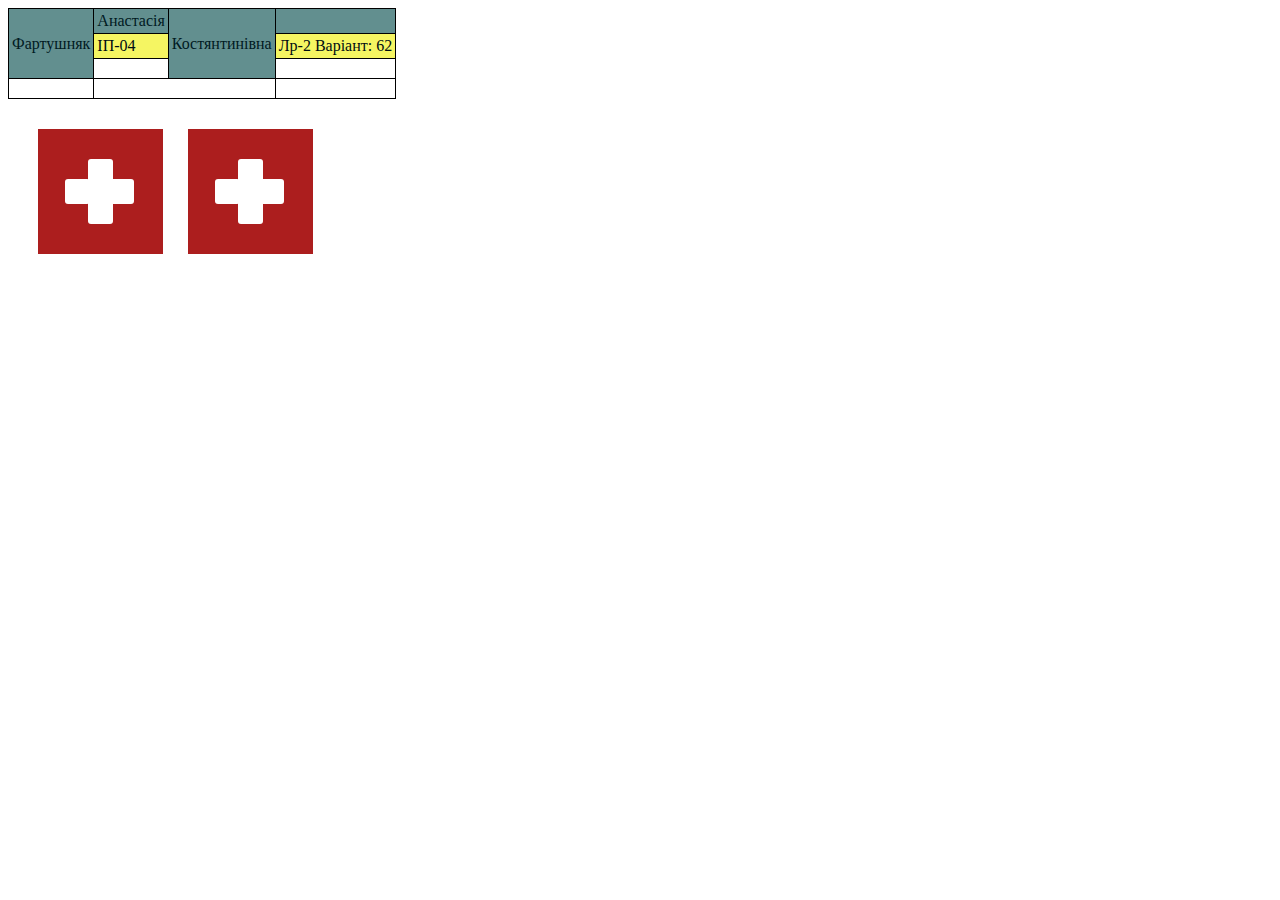
<file: lab_2/index.html>
<!DOCTYPE HTML PUBLIC "-//W3C//DTD HTML 4.01//EN" "http://www.w3.org/TR/html4/strict.dtd">
<html>
 <head>
  <meta http-equiv="Content-Type" content="text/html; charset=utf-8">
  <link rel="stylesheet" href="style.css">
  <title>Фартушняк Анастасія ІП-04 Лаб 2 варіант: 62</title>
 </head>
 <body>
  <table>
   <tr id="first_row">
        <td rowspan="3">
            Фартушняк
        </td>
        <td>
            Анастасія
        </td>
        <td rowspan="3">
            Костянтинівна
        </td>
        <td></td>
   </tr>
   <tr id="second_row">
        <td>
            ІП-04
        </td>
        <td>
           Лр-2  Варіант: 62 
        </td>
   </tr>
   <tr id="fourth_row">
        <td></td><td></td>
   </tr>
   <tr id="third_row">
        <td></td><td colspan = "2"></td><td></td>
   </tr>
  </table>
  <div id="square" class="position_cross">
    <div id="small_square" class="squeres"></div>
    <div id="small_square_2" class="squeres"></div>
    <div id="small_square_3" class="squeres"></div>
    <div id="small_square_4" class="squeres"></div>
    <div id="small_square_5" class="squeres"></div>
  </div>
  <div id="square" class="transform_cross">
    <div id="small_square" class="squeres"></div>
    <div id="small_square_2" class="squeres"></div>
    <div id="small_square_3" class="squeres"></div>
    <div id="small_square_4" class="squeres"></div>
    <div id="small_square_5" class="squeres"></div>
  </div>
 </body>
</html>
</file>
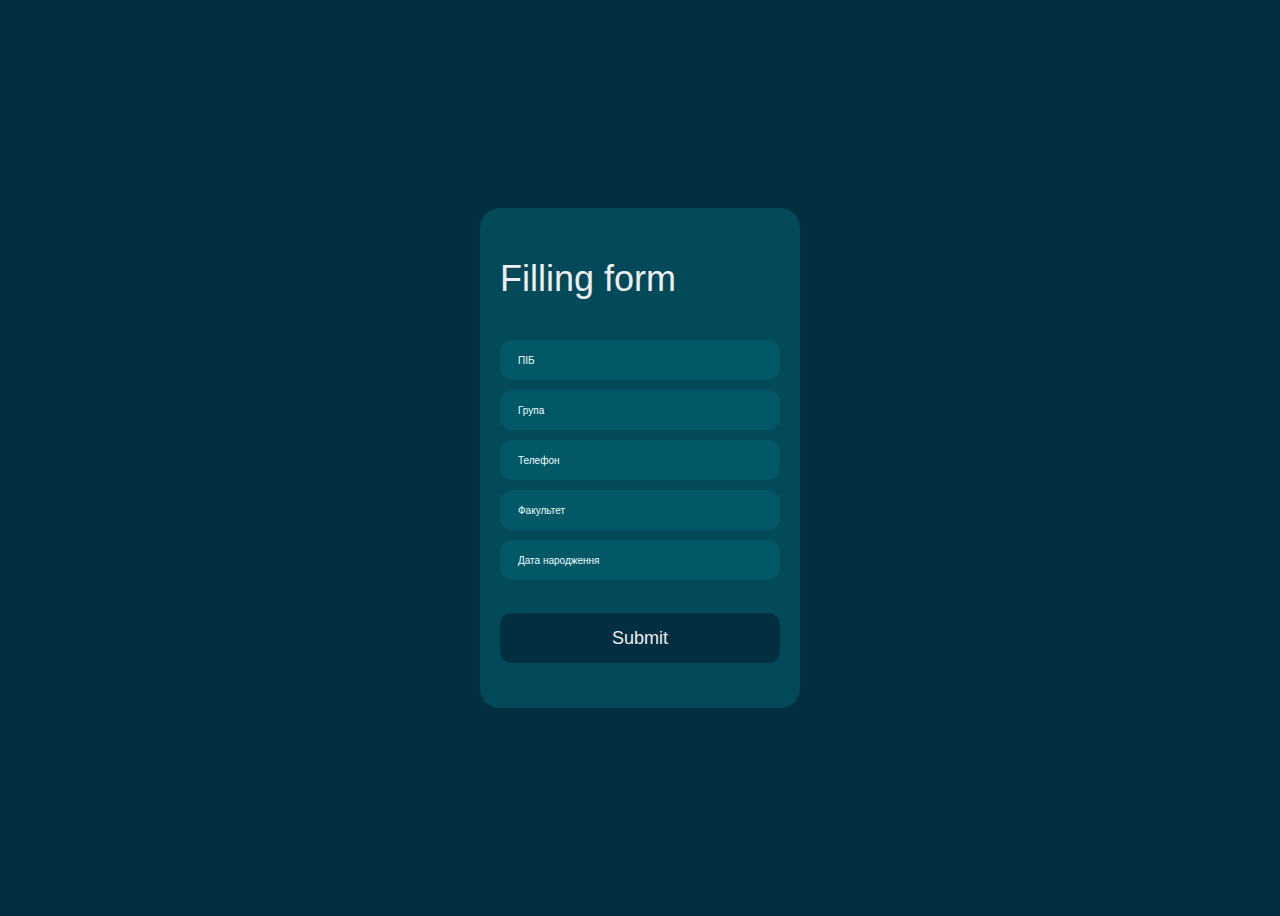
<file: lab_5/index.html>
<!DOCTYPE html>
<html>
    <head>
        <meta charset="utf-8">
        <title>Фартушняк Анастасія ІП-04 Лаб 5 варіант: 62</title>
        <link rel="stylesheet" href="style.css">
        <script src = "script.js"></script>
    </head>
    <body>
        <div class = "form">
            <div class="title">Filling form</div>

            <div id = "first_form_div">
                <input type="text" name="username" class = "input " id="username" placeholder="ПІБ" required>
                <div class="cut"></div>
            </div>
            <div id = "form_div">
                <input type="text" name="group" class = "input" id="group" placeholder="Група" required>
                <div class="cut"></div>
            </div>
            <div id = "form_div">
                <input type="number" name="phone_number" class = "input" id="phone_number" placeholder="Телефон" required>
                <div class="cut"></div>
            </div>
            <div id = "form_div">
                <input type="text" name="fakultet" class = "input" id="fakultet" placeholder="Факультет" required>
                <div class="cut"></div>
            </div>
            <div id = "form_div">
                <input type="text" name="date_of_birth" class = "input" id="date_of_birth" placeholder="Дата народження" required>
                <div class="cut"></div>
            </div>
            <button type = "button" class = "btn" id = "btn" onclick="top.location.href = 'box.html'"> Submit </button>
        </div>

       
    </body>
</html>
</file>
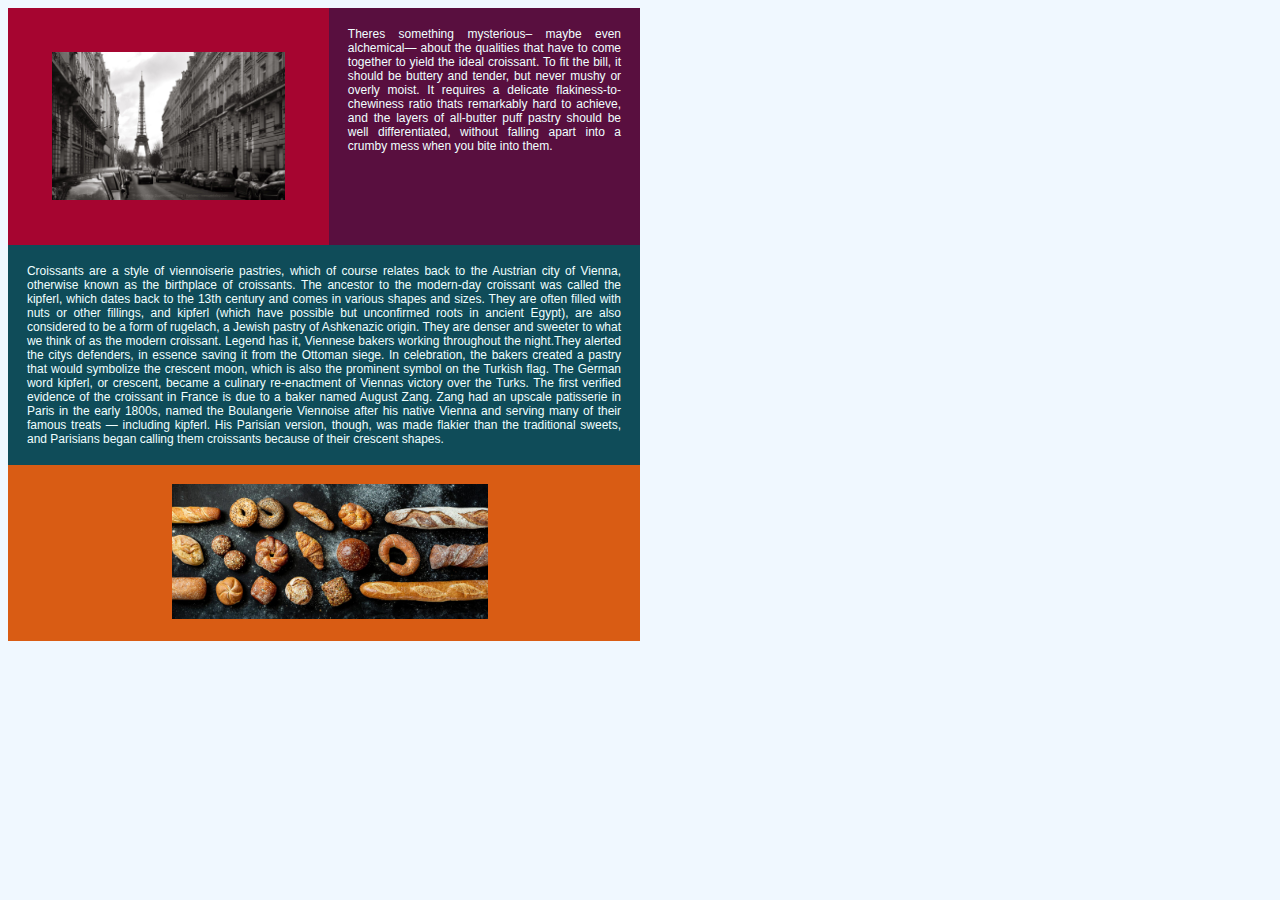
<file: lab_3/flex/index.html>
<!DOCTYPE html>
<html>

<head>
    <meta charset="utf-8">
    <link rel="stylesheet" href="style.css">
    <title>Лабораторна робота №3</title>
</head>
<body>
    <div class = "container">
            <div class="header">
            <div class = "header_image">
                <img src="images/photo1.jpeg" id="header_image">
            </div>
            <div class = "header_text">
                Theres something mysterious– maybe even alchemical— about the qualities that have to come together to yield the ideal croissant. To fit the bill, it should 
                be buttery and tender, but never mushy or overly moist. It requires a delicate flakiness-to-chewiness ratio thats remarkably hard to achieve, and the layers 
                of all-butter puff pastry should be well differentiated, without falling apart into a crumby mess when you bite into them. 
                
            </div>
        </div>
        <div class = "body_text">
            Croissants are a style of viennoiserie pastries, which of course relates back to the Austrian city of Vienna, otherwise known as the birthplace of croissants.
            The ancestor to the modern-day croissant was called the kipferl, which dates back to the 13th century and comes in various shapes and sizes. They are often filled 
            with nuts or other fillings, and kipferl (which have possible but unconfirmed roots in ancient Egypt), are also considered to be a form of rugelach, a Jewish pastry
            of Ashkenazic origin. They are denser and sweeter to what we think of as the modern croissant.

            Legend has it, Viennese bakers working throughout the night.They alerted the citys defenders, 
            in essence saving it from the Ottoman siege. In celebration, the bakers created a pastry that would symbolize the crescent moon, which is also the prominent symbol on the 
            Turkish flag. The German word kipferl, or crescent, became a culinary re-enactment of Viennas victory over the Turks.
            The first verified evidence of the croissant in France is due to a baker named August Zang. Zang had an upscale patisserie in Paris in the early 1800s, named the 
            Boulangerie Viennoise after his native Vienna and serving many of their famous treats — including kipferl. His Parisian version, though, was made flakier than the
            traditional sweets, and Parisians began calling them croissants because of their crescent shapes.
        </div>
        <div class = "footer_image">
            <img src="images/photo2.jpg" id="footer_image">
        </div>
    </div>
</body>
</file>
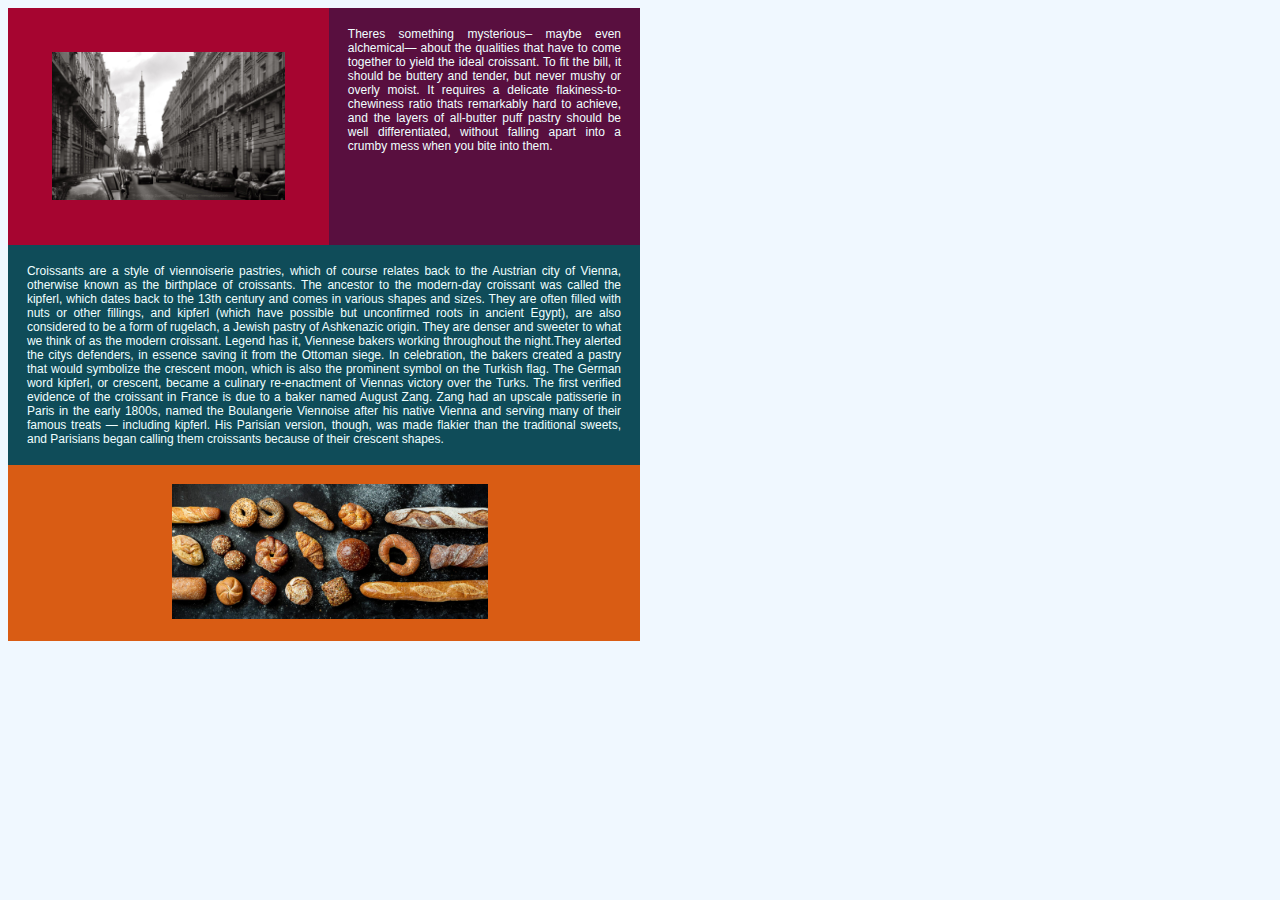
<file: lab_3/float/index.html>
<!DOCTYPE html>
<html>

<head>
    <meta charset="utf-8">
    <link rel="stylesheet" href="style.css">
    <title>Лабораторна робота №3</title>
</head>
<body>
    <div class = "container">
            <div class="header">
                <div class = "header_image">
                    <img src="images/photo1.jpeg" id="header_image">
                </div>
                <div class = "header_text">
                    Theres something mysterious– maybe even alchemical— about the qualities that have to come together to yield the ideal croissant. To fit the bill, it should 
                    be buttery and tender, but never mushy or overly moist. It requires a delicate flakiness-to-chewiness ratio thats remarkably hard to achieve, and the layers 
                    of all-butter puff pastry should be well differentiated, without falling apart into a crumby mess when you bite into them. 
                    
                </div>
        </div>
        <div class = "body_text">
            Croissants are a style of viennoiserie pastries, which of course relates back to the Austrian city of Vienna, otherwise known as the birthplace of croissants.
            The ancestor to the modern-day croissant was called the kipferl, which dates back to the 13th century and comes in various shapes and sizes. They are often filled 
            with nuts or other fillings, and kipferl (which have possible but unconfirmed roots in ancient Egypt), are also considered to be a form of rugelach, a Jewish pastry
            of Ashkenazic origin. They are denser and sweeter to what we think of as the modern croissant.

            Legend has it, Viennese bakers working throughout the night.They alerted the citys defenders, 
            in essence saving it from the Ottoman siege. In celebration, the bakers created a pastry that would symbolize the crescent moon, which is also the prominent symbol on the 
            Turkish flag. The German word kipferl, or crescent, became a culinary re-enactment of Viennas victory over the Turks.
            The first verified evidence of the croissant in France is due to a baker named August Zang. Zang had an upscale patisserie in Paris in the early 1800s, named the 
            Boulangerie Viennoise after his native Vienna and serving many of their famous treats — including kipferl. His Parisian version, though, was made flakier than the
            traditional sweets, and Parisians began calling them croissants because of their crescent shapes.
        </div>
        <div class = "footer_image">
            <img src="images/photo2.jpg" id="footer_image">
        </div>
    </div>
</body>
</file>
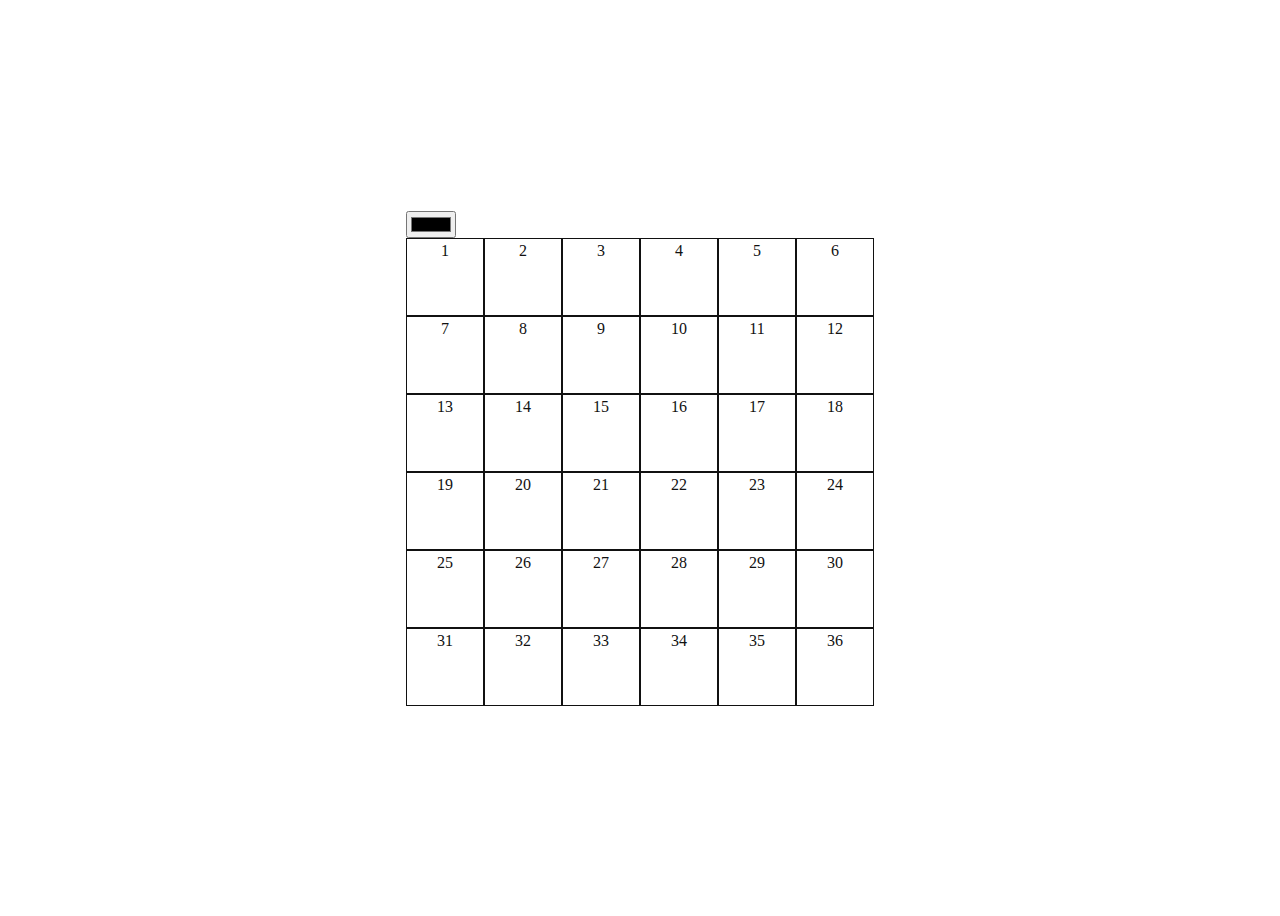
<file: lab_5/box.html>
<!DOCTYPE html>
<html lang="uk">
    <head>
        <meta charset="UTF-8">
        <meta name="viewport" content="width=device-width, initial-scale=1.0">
        <link rel="stylesheet" href="./box.css">
        <title>Фартушняк Анастасія ІП-04 Лаб 5 варіант: 62</title>
    </head>
    <body>
        <div id="container">
            <input type="color" id="colors">
            <div class="table"></div>
        </div>
    </body>
    <script src="box.js"></script>
</html>
</file>
<file: lab_2/style.css>
table {
    border-collapse: collapse; 
   }
   td {
    padding: 3px; 
    border: 1px solid black; 
   }
   #first_row {
    background-color: #628f8f;
    color: #001A22;
   }
   #first_row:hover {
    background-color: #F59862;
   }
   #second_row {
    background-color: #f5f562;
    color: #000D12;
   }
   #second_row:hover {
    background-color: #AA62F5;
   }
   #third_row, #fourth_row {
    height: 20px;
   }
   #square {
    height: 125px;
    width: 125px;
    background-color: rgb(172, 30, 30);
    margin:30px;
   }
   .squeres {
    height: 25px;
    width: 25px;
    background-color: white;
    border-radius: 3px;
   }
   #small_square {
    transform: translate(50px, 30px);
   }
   #small_square_2 {
    transform: translate(50px, 25px);
   }
   #small_square_3 {
    transform: translate(50px, 20px);
   }
   #small_square_4 {
    transform: translate(27px, -25px);
   }
   #small_square_5 {
    transform: translate(71px, -50px);
   }
   .position_cross {
    position: relative;
   }
   .transform_cross {
    transform: translate(150px, -155px);
   }
</file>
<file: lab_5/style.css>
body {
    align-items: center;
    background-color: #012E40;
    display: flex;
    justify-content: center;
    height: 100vh;
  }
  
  .title {
    color: #eee;
    font-family: sans-serif;
    font-size: 36px;
    
    margin-top: 30px;
  }
 
.form {
    background-color: #024959;
    border-radius: 20px;
    box-sizing: border-box;
    height: 500px;
    padding: 20px;
    width: 320px;
  }

  #first_form_div {
    height: 40px;
    position: relative;
    width: 100%;
    margin-top: 40px;
  }

#form_div {
    height: 40px;
    position: relative;
    width: 100%;
    margin-top: 10px;
  }

  .input {
    background-color: rgba(2, 103, 115, .5  );
    border-radius: 12px;
    border: 0;
    box-sizing: border-box;
    color: #eee;
    font-size: 18px;
    height: 100%;
    outline: 0;
    padding: 4px 20px 0;
    width: 100%;
  }


input.input::placeholder {
    color: azure;
    font-size: x-small;
    padding: 3px;
}

input.input {
    color: azure;
    font-size: x-small;
    padding: 15px;
}

#table_squeres {
    border-collapse: collapse;
    position: fixed; top: 15%; 
}

td {
    border: solid 1px azure;
    color: azure;
    padding: 3px;
    text-align: center;
    width: 20px;
    height: 20px;
}

.btn {
    background-color: #012E40;
    border-radius: 12px;
    border: 0;
    box-sizing: border-box;
    color: #eee;
    cursor: pointer;
    font-size: 18px;
    height: 50px;
    margin-top: 33px;
    text-align: center;
    width: 100%;
}

a {
    text-decoration: none;
    color: azure    ;
}
</file>
<file: lab_3/flex/style.css>
body {
    background-color: aliceblue;
    color: azure;
    font-family: 'Trebuchet MS', 'Arial', 'Times New Roman';
    font-size: 12px;
}
.container {
    max-width: 50%;
    max-height: 80%;
}
.header {
    display: flex;
}
.header_image {
    background-color: #A60530;
    padding: 7%;
}
.header_text {
    padding: 3%;
    background-color: #590F3F;
    text-align: justify;
}
.body_text {
    padding: 3%;
    text-align: justify;
    background-color: #0F4C59;
}
.footer_image {
    text-align: center;
    background-color: #D95C14;
}
#header_image {
    height: 100%;
    width: 100%;
}
#footer_image {
    width: 50%;
    padding: 3%;
    padding-left: 5%;
}
</file>
<file: lab_3/float/style.css>
body {
    background-color: aliceblue;
    color: azure;
    font-family: 'Trebuchet MS', 'Arial', 'Times New Roman';
    font-size: 12px;
}
.container {
    max-width: 50%;
    max-height: 80%;
}
.header {
    display: inline-flex;
}

.header_image {
    float: left;
    background-color: #A60530;
    padding: 7%;
}
.header_text {
    float: right;
    padding: 3%;
    background-color: #590F3F;
    text-align: justify;
}
.body_text {
    padding: 3%;
    text-align: justify;
    background-color: #0F4C59;
}
.footer_image {
    text-align: center;
    background-color: #D95C14;
}
#header_image {
    height: 100%;
    width: 100%;
}
#footer_image {
    width: 50%;
    padding: 3%;
    padding-left: 5%;
}
</file>
<file: lab_5/box.css>
body {
  align-items: center;
  background-color: #ffffff;
  display: flex;
  justify-content: center;
  height: 100vh;
}
#table_squeres {
  border-collapse: collapse;
  position: fixed; top: 15%; 
}

td {
  border: solid 1px rgb(17, 17, 17);
  color: rgb(17, 17, 17);
  padding: 3px;
  text-align: center;
  width: 70px;
  height: 70px;
}
</file>
